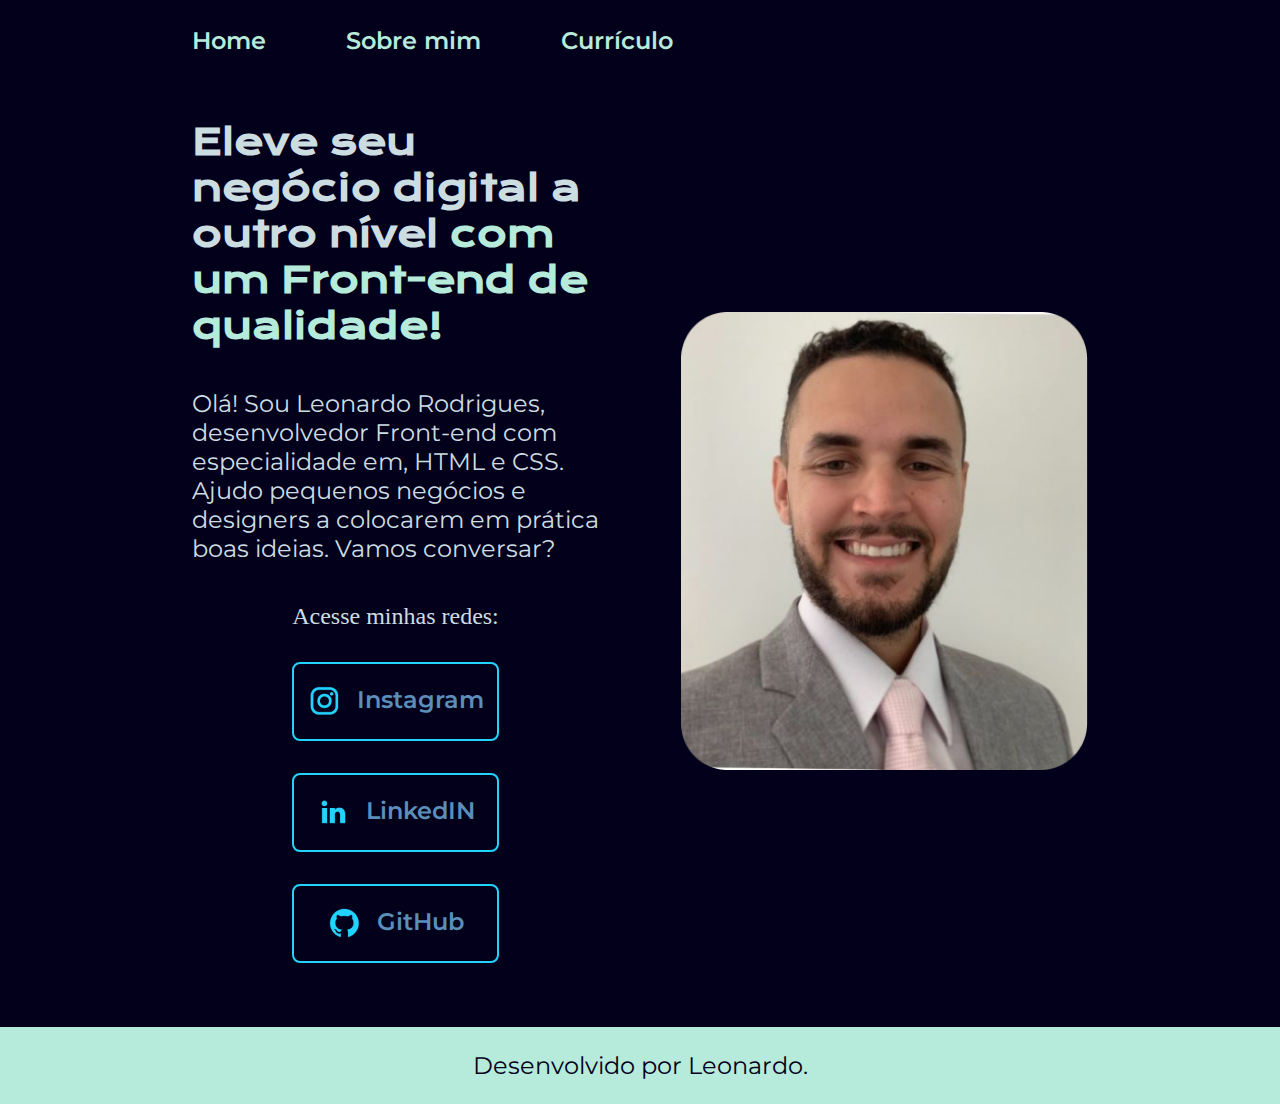
<file: index.html>
<!DOCTYPE html>
<html lang="pt-br">

<head>
    <meta charset="UTF-8">
    <meta http-equiv="X-UA-Compatible" content="IE=edge">
    <meta name="viewport" content="width=device-width, initial-scale=1.0">
    <title>Portfolio</title>
    <link rel="stylesheet" href="styles/styles.css">
</head>

<body>
    <header class="cabecalho">
        <nav class="cabecalho__menu">
            <a class="cabecalho__menu__link" href="index.html">Home</a>
            <a class="cabecalho__menu__link" href="about.html">Sobre mim</a>
            <a class="cabecalho__menu__link" href="curriculo.html">Currículo</a>
        </nav>
    </header>
    <main class="apresentacao">
        <section class="apresentacao__conteudo">
            <h1 class="apresentacao__conteudo__titulo">Eleve seu negócio digital a outro nível <strong
                    class="titulo-destaque">com um Front-end de
                    qualidade!</strong></h1>
            <p class="apresentacao__conteudo__paragrafo">Olá! Sou Leonardo Rodrigues, desenvolvedor Front-end com
                especialidade em, HTML e CSS. Ajudo pequenos negócios
                e designers a colocarem em prática boas ideias. Vamos conversar?</p>
            <div class="apresentacao__botoes">
                <h2 class="apresentacao__botoes__subtitulo">Acesse minhas redes:</h2>
                <a class="apresentacao__botoes__links" target="_blank" href="https://www.instagram.com/leonardo.salesrodrigues/"> <img
                        src="./assets/instagram.png" alt="Imagem do icone do Instagram">
                    Instagram</a>
                    <a class="apresentacao__botoes__links" target="blank"
                        href="https://www.linkedin.com/in/leonardo-rodrigues-ba2666134/"> <img
                            src="./assets/linkedin.png" alt="Imagem do icone do linkedin">
                        LinkedIN
                    </a>
                    <a class="apresentacao__botoes__links" target="_blank" href="https://github.com/LRodriguesDev"> <img
                            src="./assets/github.png" alt="Imagem do icone da Twitch">GitHub

                    </a>
            </div>
        </section>
        <img class="foto__leo" src="./assets/Foto Léo.2.png" alt="Foto do Léo">
    </main>
    <footer class="rodape">
        <p>Desenvolvido por Leonardo.</p>
    </footer>
</body>

</html>
</file>
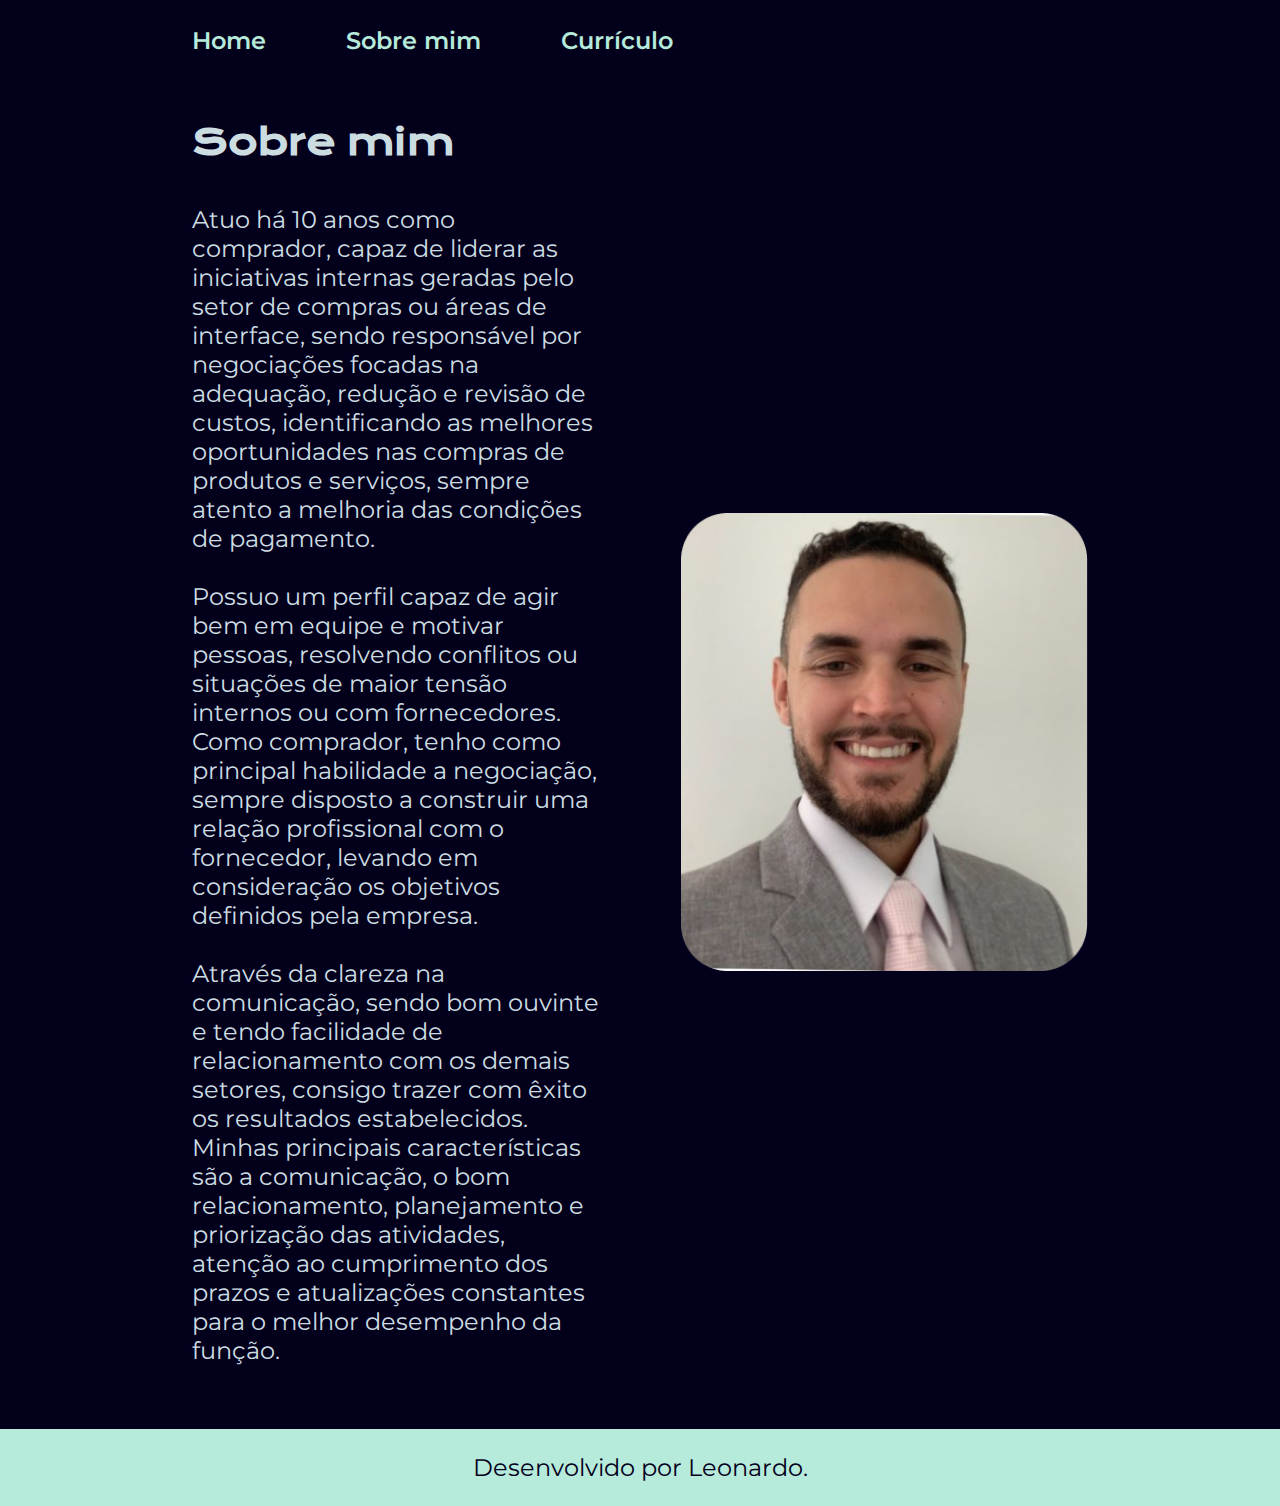
<file: about.html>
<!DOCTYPE html>
<html lang="pt-br">
<head>
    <meta charset="UTF-8">
    <meta http-equiv="X-UA-Compatible" content="IE=edge">
    <meta name="viewport" content="width=device-width, initial-scale=1.0">
    <title>Sobre mim</title>
    <link rel="stylesheet" href="./styles/styles.css">
</head>
<body>
    <header class="cabecalho">
        <nav class="cabecalho__menu">
            <a class="cabecalho__menu__link" href="index.html">Home</a>
            <a class="cabecalho__menu__link" href="about.html">Sobre mim</a>
            <a class="cabecalho__menu__link" href="curriculo.html">Currículo</a>
        </nav>
    </header>

    <main class="apresentacao">
        <section class="apresentacao__conteudo">
            <h1 class="apresentacao__conteudo__titulo">Sobre mim</h1>
            <p class="apresentacao__conteudo__paragrafo">Atuo há 10 anos como comprador, capaz de liderar as iniciativas internas geradas pelo setor de compras ou
                áreas de interface, sendo responsável por negociações focadas na adequação, redução e revisão de custos,
                identificando as melhores oportunidades nas compras de produtos e serviços, sempre atento a melhoria das
                condições de pagamento.<br><br>
                Possuo um perfil capaz de agir bem em equipe e motivar pessoas, resolvendo conflitos ou situações de maior
                tensão internos ou com fornecedores. Como comprador, tenho como principal habilidade a negociação,
                sempre disposto a construir uma relação profissional com o fornecedor, levando em consideração os objetivos
                definidos pela empresa.<br><br>
                Através da clareza na comunicação, sendo bom ouvinte e tendo facilidade de relacionamento com os demais
                setores, consigo trazer com êxito os resultados estabelecidos. Minhas principais características são a
                comunicação, o bom relacionamento, planejamento e priorização das atividades, atenção ao cumprimento
                dos prazos e atualizações constantes para o melhor desempenho da função.</p>
            
        </section>
        <img class="foto__leo" src="./assets/Foto Léo.2.png" alt="Foto do Léo">
    </main>

    <footer class="rodape">
        <p>Desenvolvido por Leonardo.</p>
    </footer>
</body>
</html>
</file>
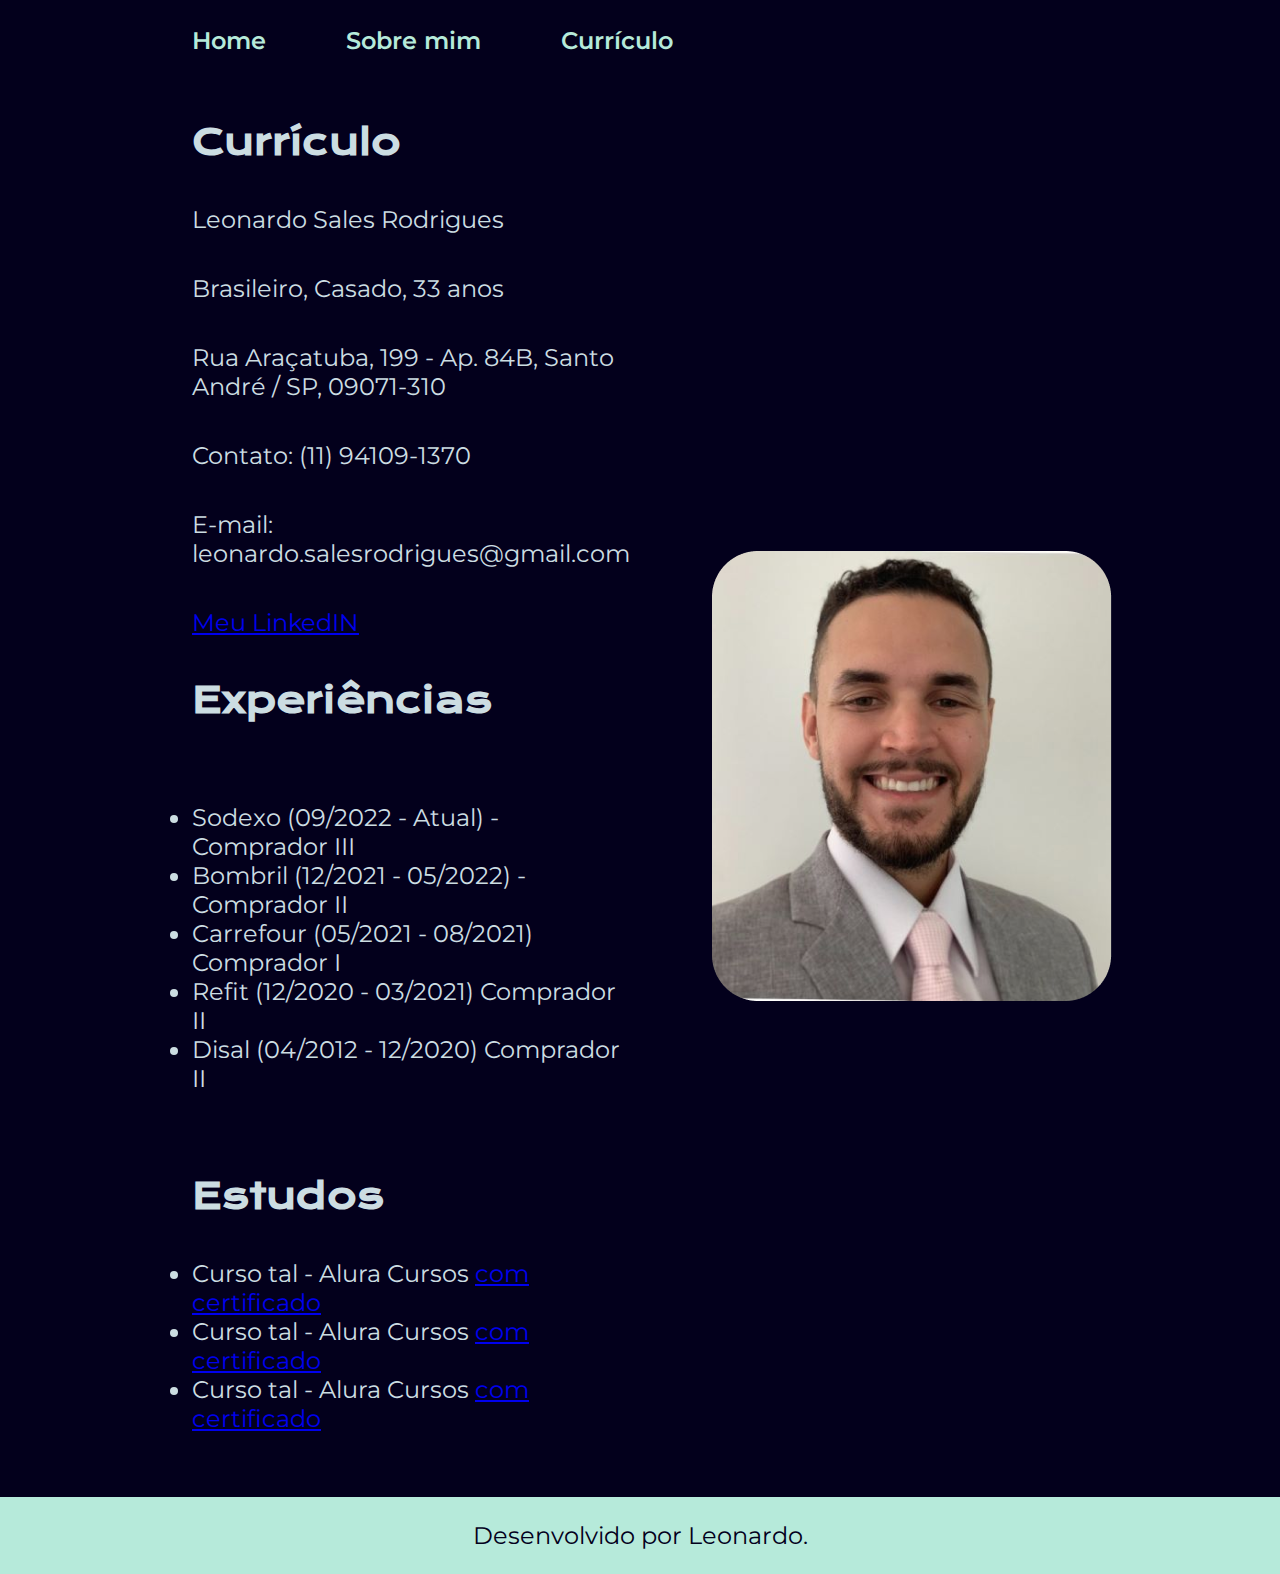
<file: curriculo.html>
<!DOCTYPE html>
<html lang="pt-br">

<head>
    <meta charset="UTF-8">
    <meta http-equiv="X-UA-Compatible" content="IE=edge">
    <meta name="viewport" content="width=device-width, initial-scale=1.0">
    <title>Currículo</title>
    <link rel="stylesheet" href="./styles/styles.css">
</head>

<body>
    <header class="cabecalho">
        <nav class="cabecalho__menu">
            <a class="cabecalho__menu__link" href="index.html">Home</a>
            <a class="cabecalho__menu__link" href="about.html">Sobre mim</a>
            <a class="cabecalho__menu__link" href="curriculo.html">Currículo</a>
        </nav>
    </header>

    <main class="apresentacao">
        <section class="apresentacao__conteudo">
            <h1 class="apresentacao__conteudo__titulo">Currículo</h1>
            <p class="apresentacao__conteudo__paragrafo">Leonardo Sales Rodrigues</p>
            <p class="apresentacao__conteudo__paragrafo">Brasileiro, Casado, 33 anos</p>
            <p class="apresentacao__conteudo__paragrafo">Rua Araçatuba, 199 - Ap. 84B, Santo André / SP, 09071-310</p>
            <p class="apresentacao__conteudo__paragrafo">Contato: (11) 94109-1370</p>
            <p class="apresentacao__conteudo__paragrafo">E-mail: leonardo.salesrodrigues@gmail.com</p>
            <p class="apresentacao__conteudo__paragrafo"><a target="_blank" href="https://bit.ly/2WmnEIw">Meu LinkedIN</a></p>

            <h2 class="apresentacao__conteudo__titulo">Experiências</h2>
            <p class="apresentacao__conteudo__paragrafo">
            <ul class="apresentacao__conteudo__paragrafo">
                <li> Sodexo (09/2022 - Atual) - Comprador III </li>
                <li> Bombril (12/2021 - 05/2022) - Comprador II </li>
                <li> Carrefour (05/2021 - 08/2021) Comprador I</li>
                <li> Refit (12/2020 - 03/2021) Comprador II</li>
                <li> Disal (04/2012 - 12/2020) Comprador II</li>
            </ul>
            </p>
            <h2 class="apresentacao__conteudo__titulo">Estudos</h2>
            <div class="apresentacao__conteudo__paragrafo">
                <ul class="apresentacao__conteudo__paragrafo">
                    <li>Curso tal - Alura Cursos <a href="linkdocertificado">com certificado</a> </li>
                    <li>Curso tal - Alura Cursos <a href="linkdocertificado">com certificado</a></li>
                    <li>Curso tal - Alura Cursos <a href="linkdocertificado">com certificado</a></li>
                </ul>
            </div>
        </section>
        <img class="foto__leo" src="./assets/Foto Léo.2.png" alt="Foto do Léo">
    </main>
    <footer class="rodape">
        <p>Desenvolvido por Leonardo.</p>
    </footer>
</body>

</html>
</file>
<file: styles/styles.css>
@import url('https://fonts.googleapis.com/css2?family=Krona+One&family=Montserrat:wght@400;600&display=swap');

:root {

    --cor-primaria: #03001C;
    --cor-secundaria: #5B8FB9;
    --cor-terciaria: #B6EADA;
    --cor-hover: #301E67;

    --fonte-primaria: 'Krona One', sans-serif;
    --fonte-secundaria: 'Montserrat', sans-serif;
}

* {
    margin: 0;
    padding: 0;
}

body {

    /* height: 100vh; */
    box-sizing: border-box;
    background-color: var(--cor-primaria);
    color: rgb(204, 221, 226);
}

.cabecalho {
    padding: 2% 0% 0% 15%;
}

.cabecalho__menu {
    display: flex;
    gap: 80px;
}

.cabecalho__menu__link {
    color: var(--cor-terciaria);
    font-size: 1.5rem;
    font-family: var(--fonte-secundaria);
    font-weight: 600;
    text-decoration: none;
}

.apresentacao {

    padding: 5% 15%;
    display: flex;
    align-items: center;
    justify-content: space-between;
    gap: 82px
}

.apresentacao__conteudo {
    width: 50%;
    display: flex;
    flex-direction: column;
    gap: 40px;
}

.apresentacao__conteudo__titulo {
    font-size: 2.25rem;
    font-family: var(--fonte-primaria);
}

.titulo-destaque {
    color: var(--cor-terciaria);
}

.apresentacao__conteudo__paragrafo {
    font-size: 1.5rem;
    font-family: var(--fonte-secundaria);
}

.apresentacao__botoes {
    display: flex;
    flex-direction: column;
    justify-content: space-between;
    align-items: center;
    gap: 32px;
}

.apresentacao__botoes__subtitulo {
    font-size: var(--fonte-primaria);
    font-weight: 400;
    font-size: 1.5rem;
}

.apresentacao__botoes__links {
    display: flex;
    justify-content: center;
    gap: 16px;
    width: 50%;
    text-align: center;
    font-size: 1.5rem;
    font-weight: 600;
    padding: 21.5px 0;
    text-decoration: none;
    border-radius: 8px;
    border: 2px solid #22D4FD;
    color: var(--cor-secundaria);
    font-family: var(--fonte-secundaria);

}

.apresentacao__botoes__links:hover {
    background-color: var(--cor-hover);
}

.foto__leo {
    width: 50%;
}

.rodape {
    padding: 24px;
    background-color: var(--cor-terciaria);
    color: var(--cor-primaria);
    text-align: center;
    font-family: var(--fonte-secundaria);
    font-weight: 400;
    font-size: 1.5rem;
}

@media (max-width: 1200px) {
    .cabecalho {
        padding: 10%;
    }

    .cabecalho__menu {
        justify-content: center;
    }

    .apresentacao {
        flex-direction: column-reverse;
        padding: 5%;
    }

    .apresentacao__conteudo {
        width: auto;
    }
}
</file>
